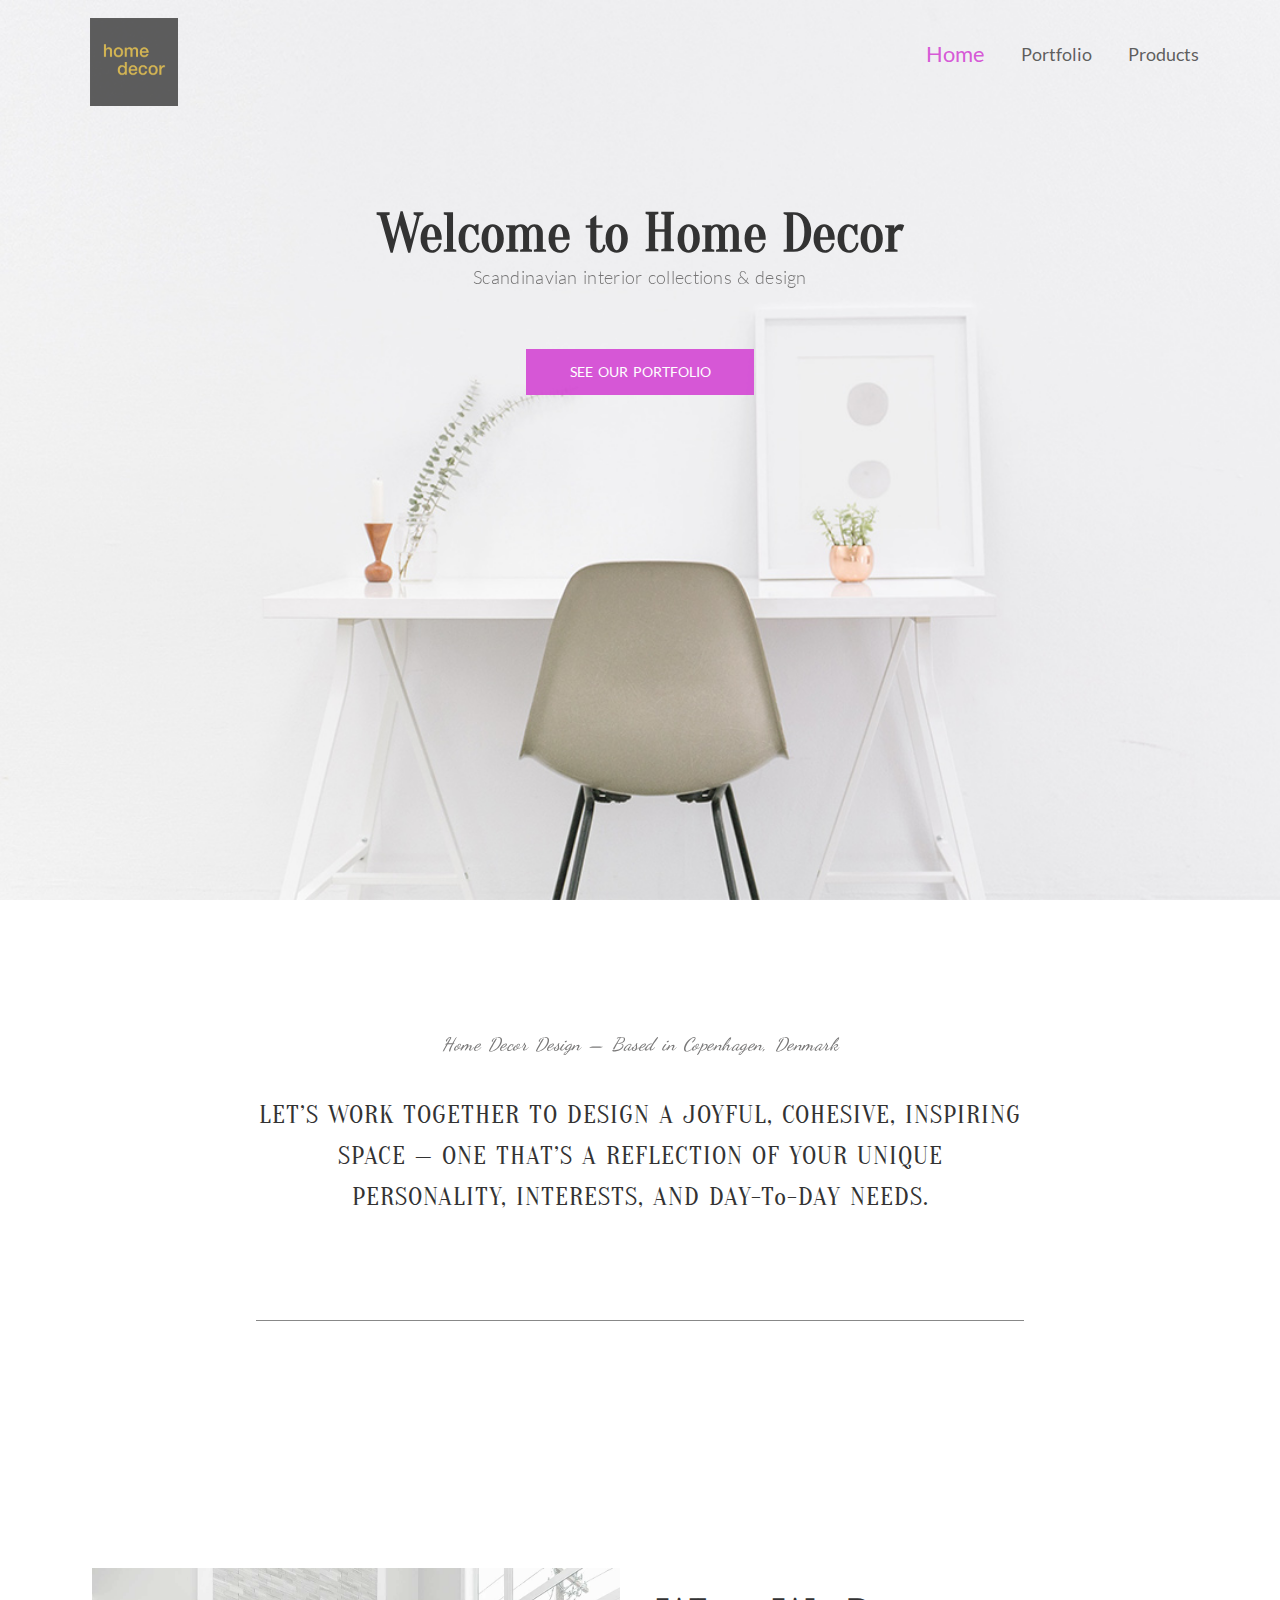
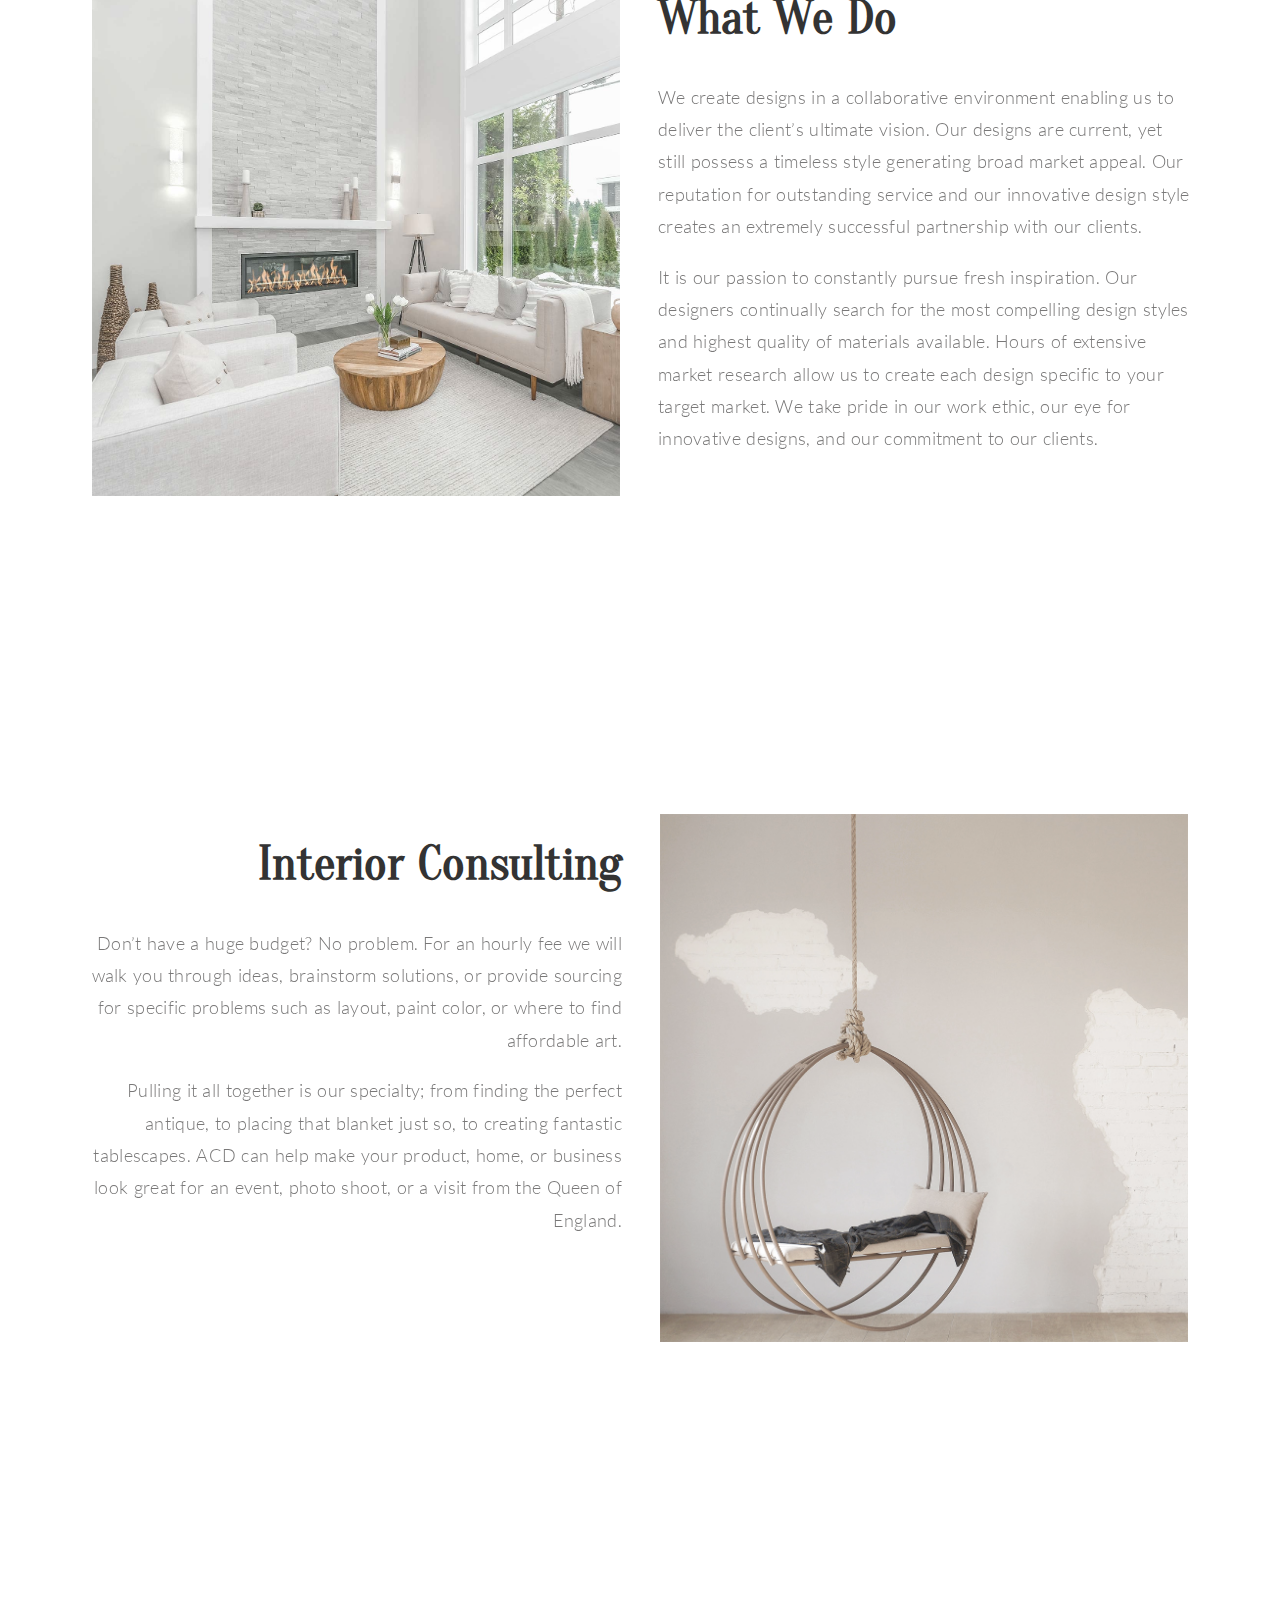
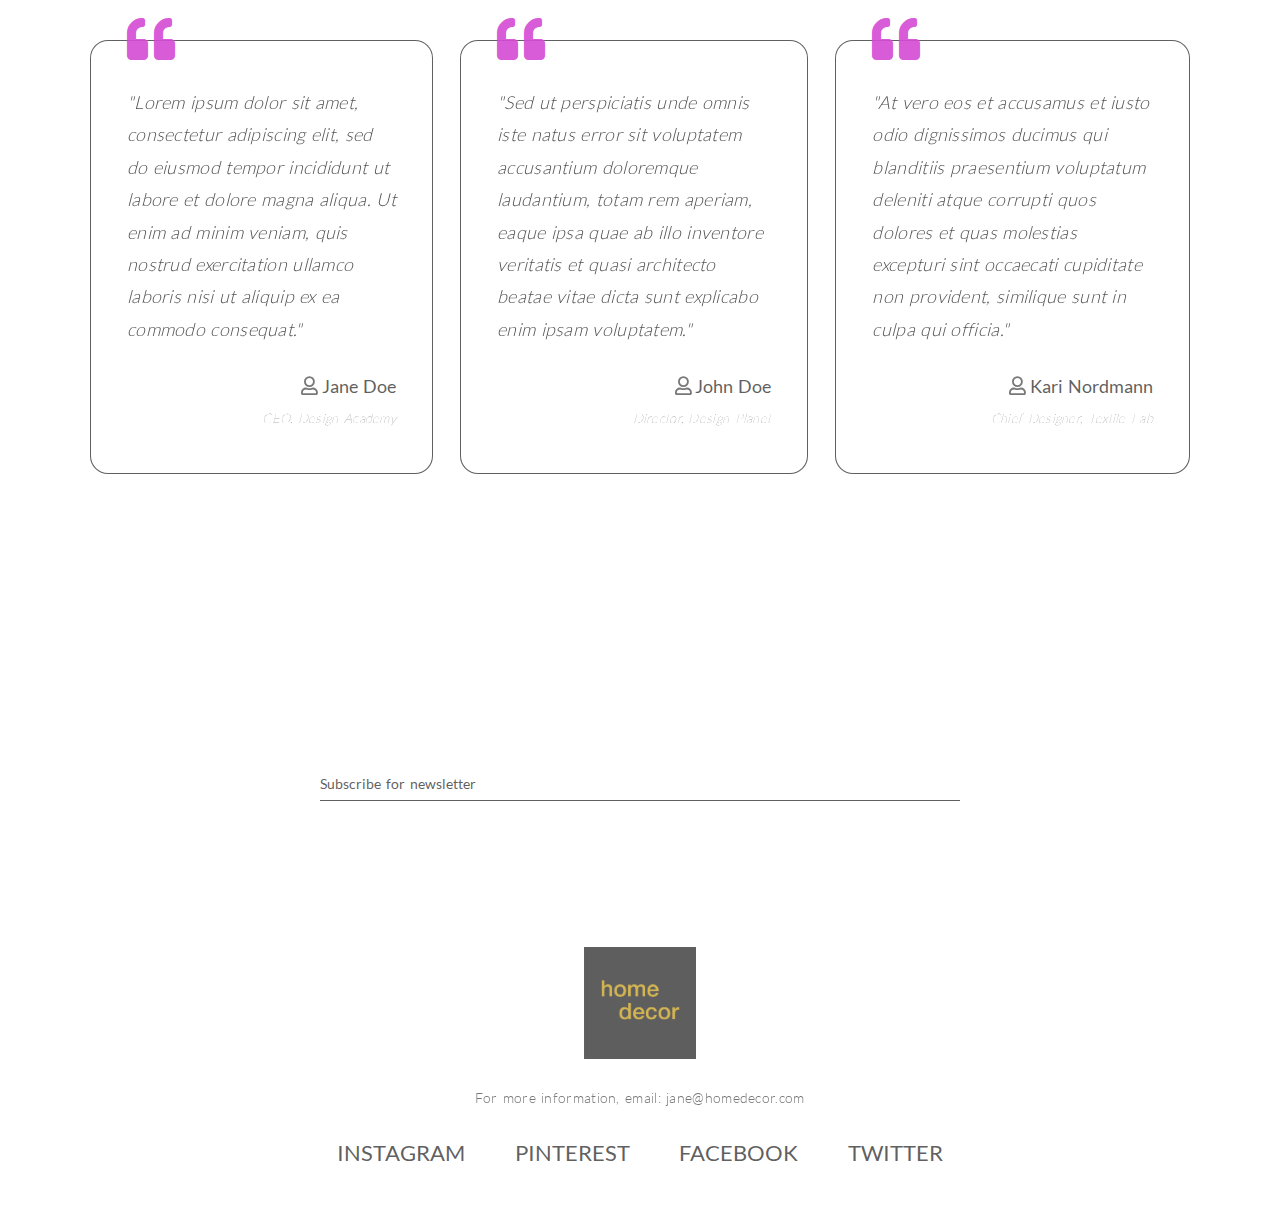
<file: index.html>
<!DOCTYPE html>
<html lang="en">
  <head>
    <meta charset="UTF-8" />
    <meta http-equiv="X-UA-Compatible" content="IE=edge" />
    <meta name="viewport" content="width=device-width, initial-scale=1.0" />
    <title>Home Decor</title>
    <link
      rel="stylesheet"
      href="https://cdnjs.cloudflare.com/ajax/libs/font-awesome/5.15.2/css/all.min.css"
      integrity="sha512-HK5fgLBL+xu6dm/Ii3z4xhlSUyZgTT9tuc/hSrtw6uzJOvgRr2a9jyxxT1ely+B+xFAmJKVSTbpM/CuL7qxO8w=="
      crossorigin="anonymous"
    />
    <link rel="stylesheet" href="./src/styles/css/main.css" />
    <meta name="author" content="Suphachai Hestmark" />
  </head>
  <body>
    <div class="logo-container center">
      <img src="./assets/logo.png" alt="logo" />
    </div>
    <main class="home">
      <section class="home__hero hero">
        <nav class="nav"></nav>
        <header>
          <h1>Welcome to Home Decor</h1>
          <p>Scandinavian interior collections & design</p>
          <div class="button-action">
            <a href="./portfolio.html">See our portfolio</a>
          </div>
        </header>
      </section>
      <section class="home__fore-text">
        <p class="font-italic">
          Home Decor Design — Based in Copenhagen, Denmark
        </p>
        <h4>
          LET’S WORK TOGETHER TO DESIGN A JOYFUL, COHESIVE, INSPIRING SPACE —
          ONE THAT’S A REFLECTION OF YOUR UNIQUE PERSONALITY, INTERESTS, AND
          DAY-To-DAY NEEDS.
        </h4>
        <div class="border-line"></div>
      </section>
      <section class="home__lowerSection">
        <div class="imageContainer">
          <img src="./assets/home/section-1.jpg" alt="Livingroom" />
        </div>
        <div class="text-box">
          <h2>What We Do</h2>
          <p>
            We create designs in a collaborative environment enabling us to
            deliver the client’s ultimate vision. Our designs are current, yet
            still possess a timeless style generating broad market appeal. Our
            reputation for outstanding service and our innovative design style
            creates an extremely successful partnership with our clients.
          </p>
          <p>
            It is our passion to constantly pursue fresh inspiration. Our
            designers continually search for the most compelling design styles
            and highest quality of materials available. Hours of extensive
            market research allow us to create each design specific to your
            target market. We take pride in our work ethic, our eye for
            innovative designs, and our commitment to our clients.
          </p>
        </div>
      </section>
      <section class="home__lowerSection even">
        <div class="imageContainer">
          <img src="./assets/home/section-2.jpg" alt="Chill chair" />
        </div>
        <div class="text-box">
          <h2>Interior Consulting</h2>
          <p>
            Don’t have a huge budget? No problem. For an hourly fee we will walk
            you through ideas, brainstorm solutions, or provide sourcing for
            specific problems such as layout, paint color, or where to find
            affordable art.
          </p>
          <p>
            Pulling it all together is our specialty; from finding the perfect
            antique, to placing that blanket just so, to creating fantastic
            tablescapes. ACD can help make your product, home, or business look
            great for an event, photo shoot, or a visit from the Queen of
            England.
          </p>
        </div>
      </section>
      <section class="testimonials">
        <div class="testimonials__card">
          <i class="icon fas fa-quote-left"></i>
          <p>
            "Lorem ipsum dolor sit amet, consectetur adipiscing elit, sed do
            eiusmod tempor incididunt ut labore et dolore magna aliqua. Ut enim
            ad minim veniam, quis nostrud exercitation ullamco laboris nisi ut
            aliquip ex ea commodo consequat."
          </p>
          <div class="testimonials__user-container">
            <span>
              <i class="far fa-user icon-user"></i>
            </span>
            <span> Jane Doe </span>
          </div>
          <p class="user-title">CEO, Design Academy</p>
        </div>
        <div class="testimonials__card">
          <i class="icon fas fa-quote-left"></i>
          <p>
            "Sed ut perspiciatis unde omnis iste natus error sit voluptatem
            accusantium doloremque laudantium, totam rem aperiam, eaque ipsa
            quae ab illo inventore veritatis et quasi architecto beatae vitae
            dicta sunt explicabo enim ipsam voluptatem."
          </p>
          <div class="testimonials__user-container">
            <span>
              <i class="far fa-user icon-user"></i>
            </span>
            <span> John Doe </span>
          </div>
          <p class="user-title">Director, Design Planet</p>
        </div>
        <div class="testimonials__card">
          <i class="icon fas fa-quote-left"></i>
          <p>
            "At vero eos et accusamus et iusto odio dignissimos ducimus qui
            blanditiis praesentium voluptatum deleniti atque corrupti quos
            dolores et quas molestias excepturi sint occaecati cupiditate non
            provident, similique sunt in culpa qui officia."
          </p>
          <div class="testimonials__user-container">
            <span>
              <i class="far fa-user icon-user"></i>
            </span>
            <span> Kari Nordmann </span>
          </div>
          <p class="user-title">Chief Designer, Textile Fab</p>
        </div>
      </section>
      <section class="subscribe">
        <form class="subscribe__form">
          <input type="email" name="email" required />
          <label class="email-label" for="email">
            <span class="content-email">Subscribe for newsletter</span>
          </label>
        </form>
      </section>
      <button class="scrollToTopButton" title="Scroll to top">↑</button>
      <footer class="footer"></footer>
    </main>

    <script src="./src/main.js" type="module"></script>
  </body>
  <!-- Background Photo by Bench Accounting on Unsplash - URL: https://unsplash.com/photos/nvzvOPQW0gc
  Stock photo 1 by Zac Gudakov on Unsplash - URL: https://unsplash.com/photos/95UK5aVgx54
  Stock photo 2 by Daniil Silantev on Unsplash - URL: https://unsplash.com/photos/UIcBEy5TDTA -->
</html>
</file>
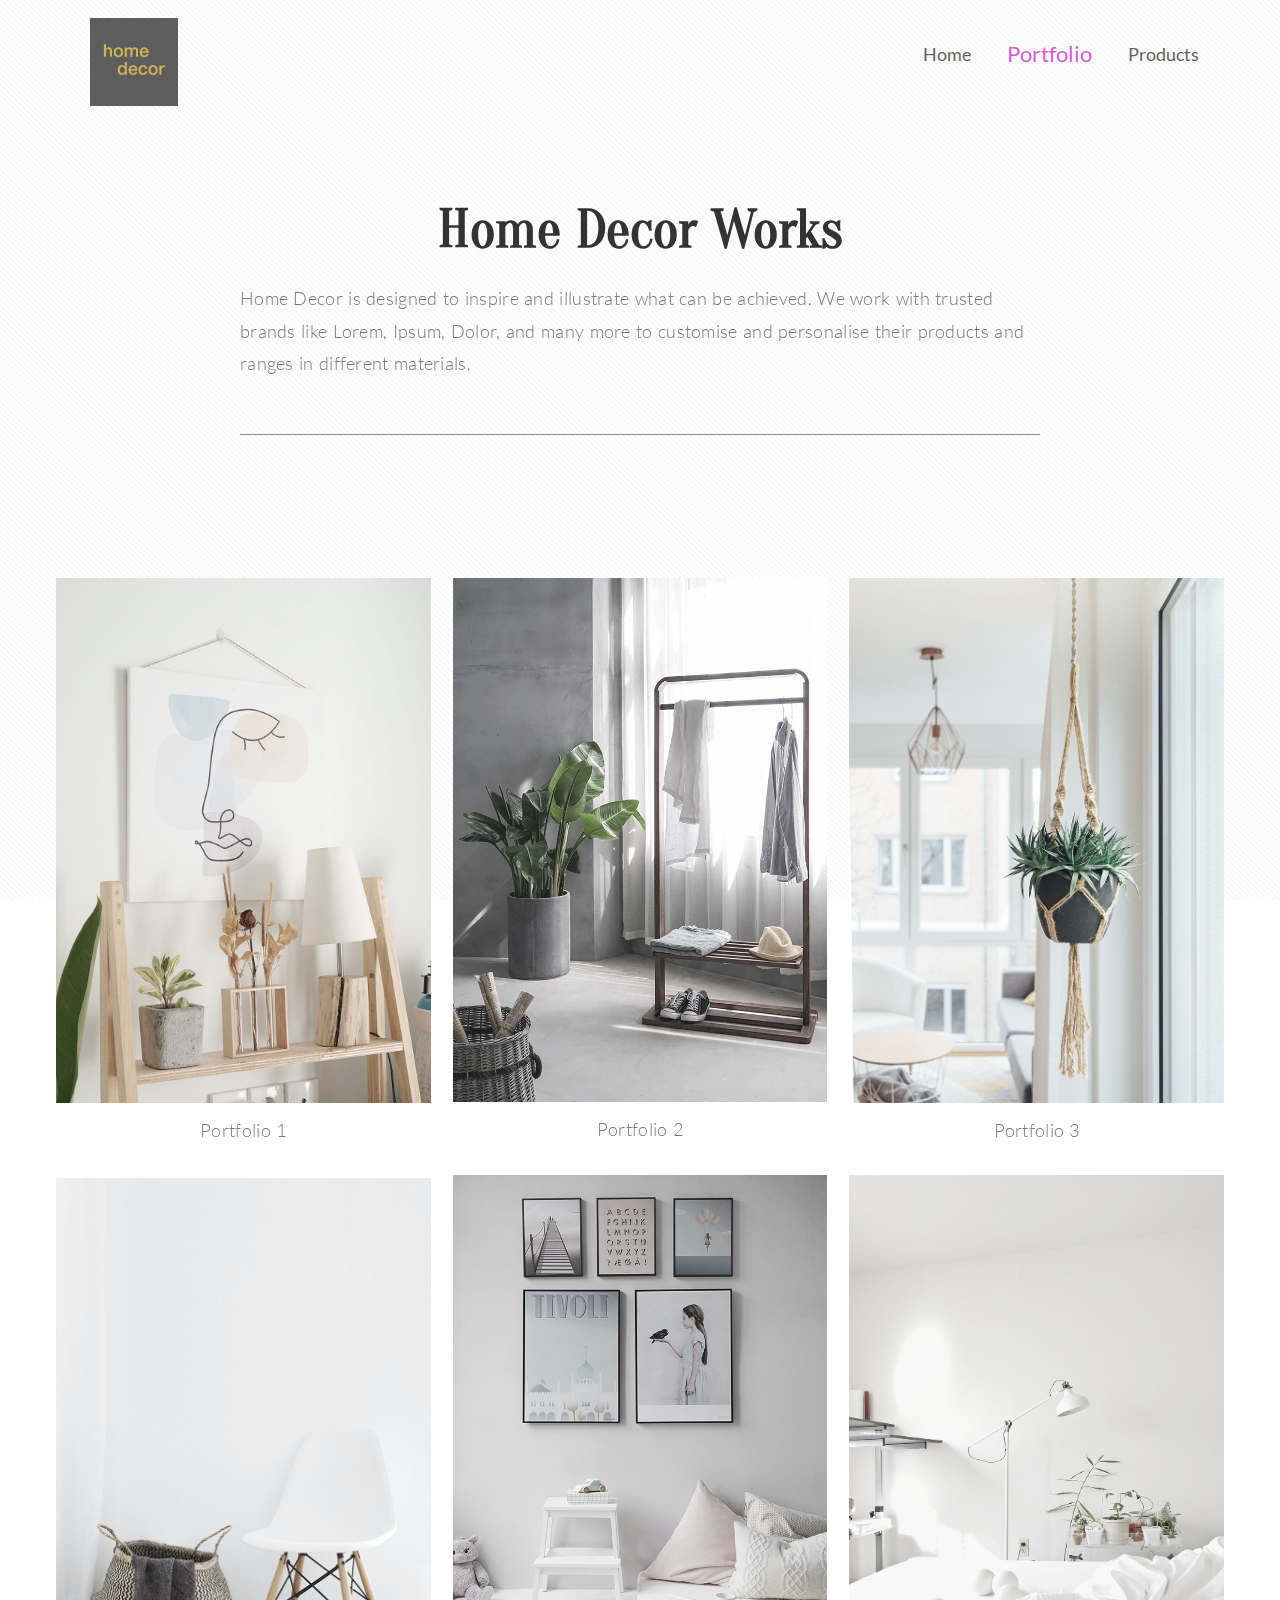
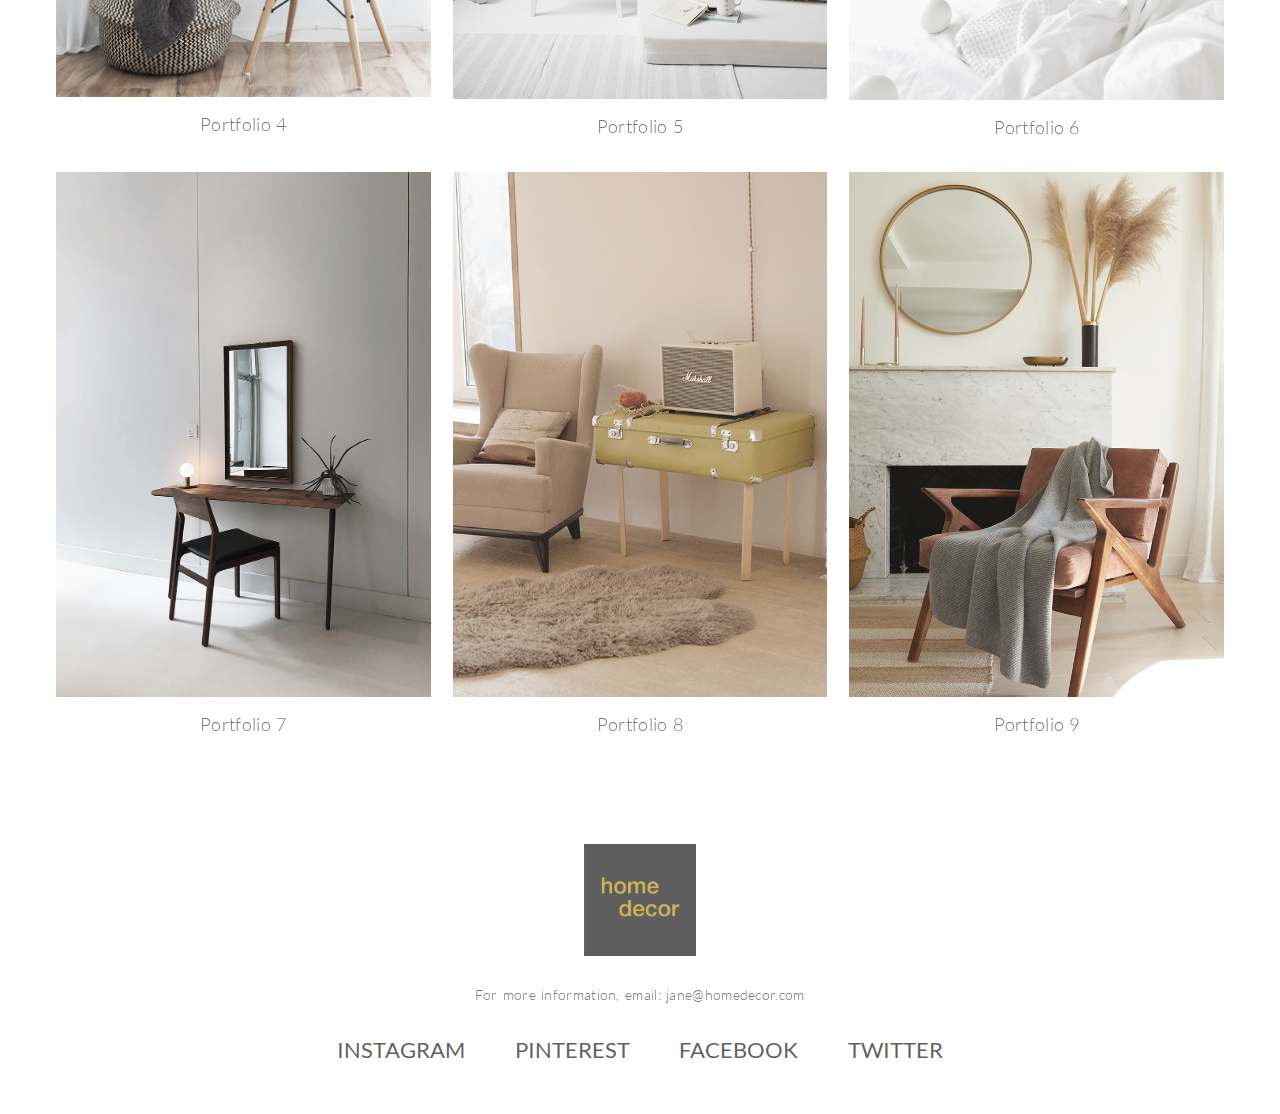
<file: portfolio.html>
<!DOCTYPE html>
<html lang="en">
  <head>
    <meta charset="UTF-8" />
    <meta http-equiv="X-UA-Compatible" content="IE=edge" />
    <meta name="viewport" content="width=device-width, initial-scale=1.0" />
    <title>Home Decor | Portfolio</title>
    <link rel="stylesheet" href="./src/styles/css/main.css" />
    <meta name="author" content="Suphachai Hestmark" />
  </head>
  <body>
    <div class="logo-container center">
      <img src="./assets/logo.png" alt="logo" />
    </div>
    <main class="portfolio">
      <nav class="nav"></nav>
      <header>
        <h1>Home Decor Works</h1>
        <p>
          Home Decor is designed to inspire and illustrate what can be achieved.
          We work with trusted brands like Lorem, Ipsum, Dolor, and many more to
          customise and personalise their products and ranges in different
          materials.
          <div class="border-line"></div>
        </p>
      </header>

      <section class="portfolio__gallery">
        <div class="gallery-img-wrapper">
          <img src="./assets/portfolio/portfolio-1.jpg" alt="Portfolio 1">
          <p>Portfolio 1</p>
        </div>
        <div class="gallery-img-wrapper">
          <img src="./assets/portfolio/portfolio-2.jpg" alt="Portfolio 2">
          <p>Portfolio 2</p>
        </div>
        <div class="gallery-img-wrapper">
          <img src="./assets/portfolio/portfolio-3.jpg" alt="Portfolio 3">
          <p>Portfolio 3</p>
        </div>
        <div class="gallery-img-wrapper">
          <img src="./assets/portfolio/portfolio-4.jpg" alt="Portfolio 4">
          <p>Portfolio 4</p>
        </div>
        <div class="gallery-img-wrapper">
          <img src="./assets/portfolio/portfolio-5.jpg" alt="Portfolio 5">
          <p>Portfolio 5</p>
        </div>
        <div class="gallery-img-wrapper">
          <img src="./assets/portfolio/portfolio-6.jpg" alt="Portfolio 6">
          <p>Portfolio 6</p>
        </div>
        <div class="gallery-img-wrapper">
          <img src="./assets/portfolio/portfolio-7.jpg" alt="Portfolio 7">
          <p>Portfolio 7</p>
        </div>
        <div class="gallery-img-wrapper">
          <img src="./assets/portfolio/portfolio-8.jpg" alt="Portfolio 8">
          <p>Portfolio 8</p>
        </div>
        <div class="gallery-img-wrapper">
          <img src="./assets/portfolio/portfolio-9.jpg" alt="Portfolio 9">
          <p>Portfolio 9</p>
        </div>
      </section>

      <button class="scrollToTopButton" title="Scroll to top">↑</button>
      <footer class="footer"></footer>
    </main>
    <script src="./src/main.js" type="module"></script>
  </body>
</html>
</file>
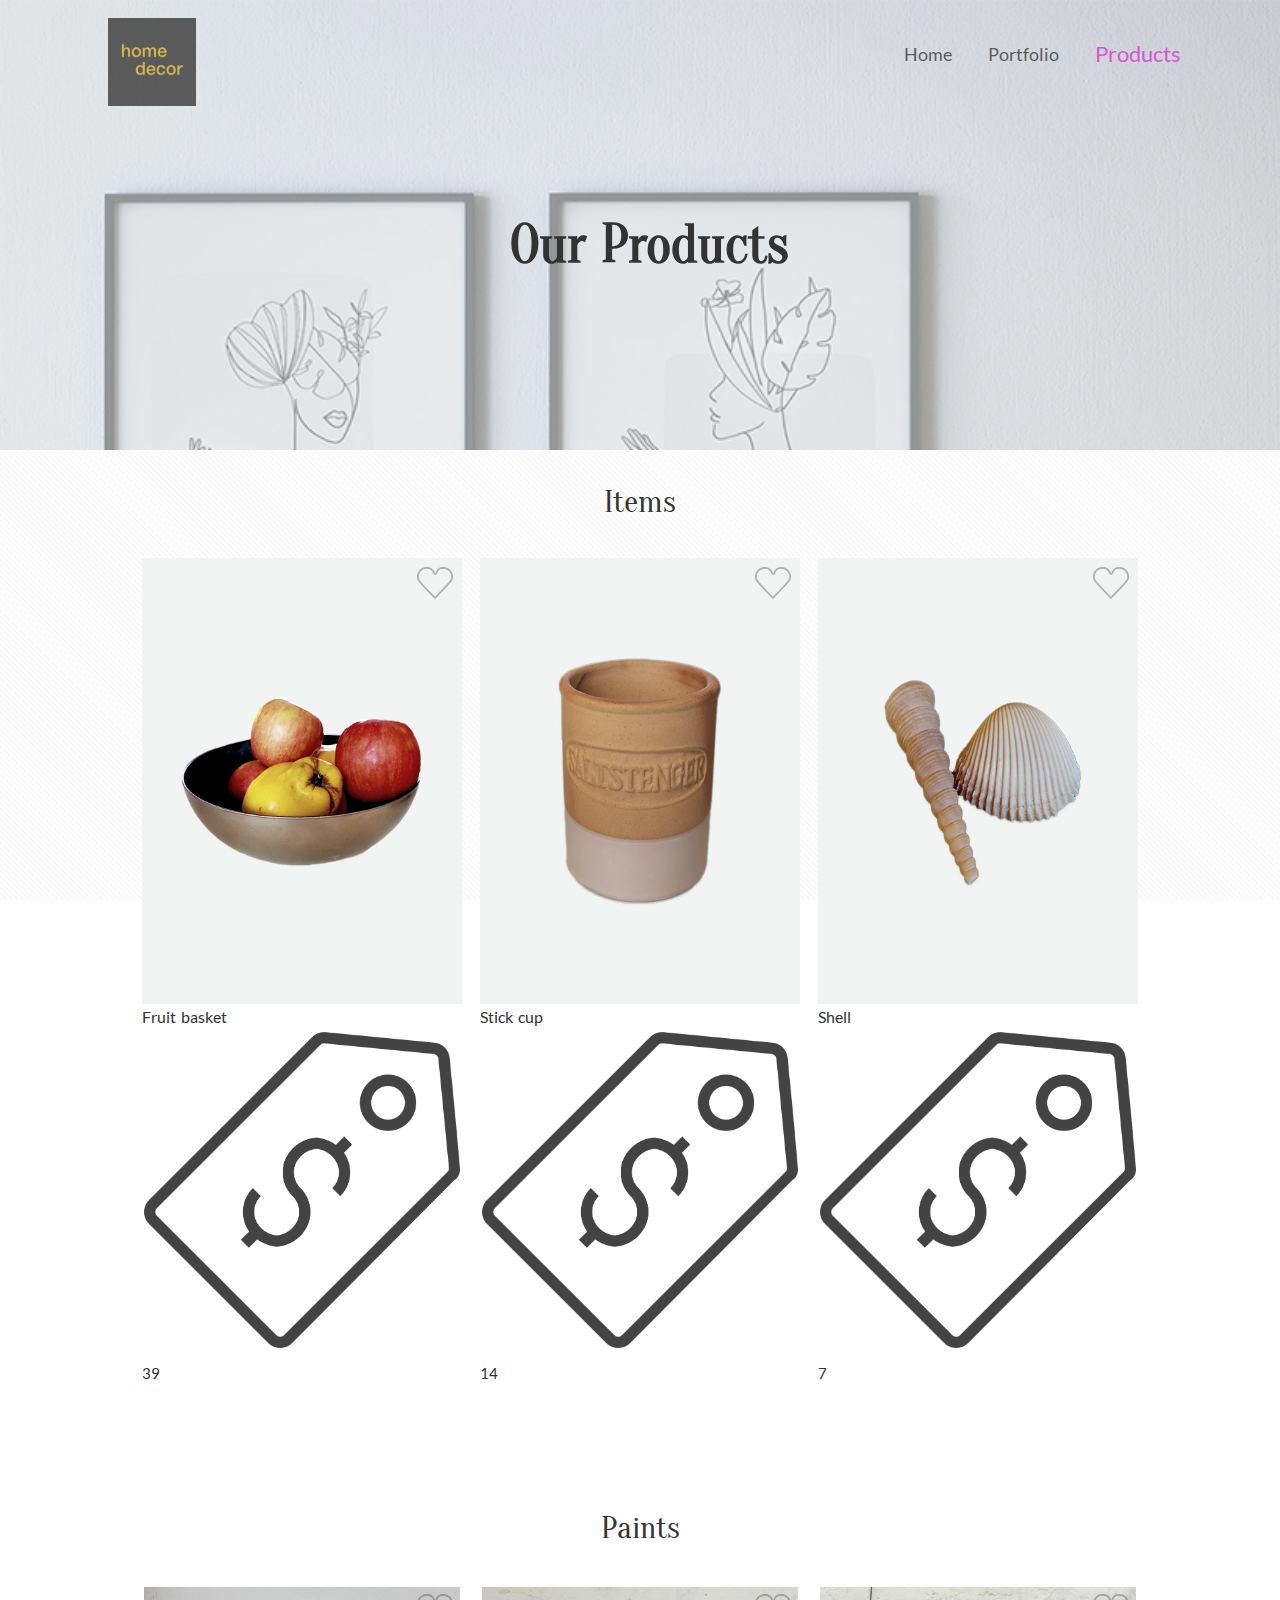
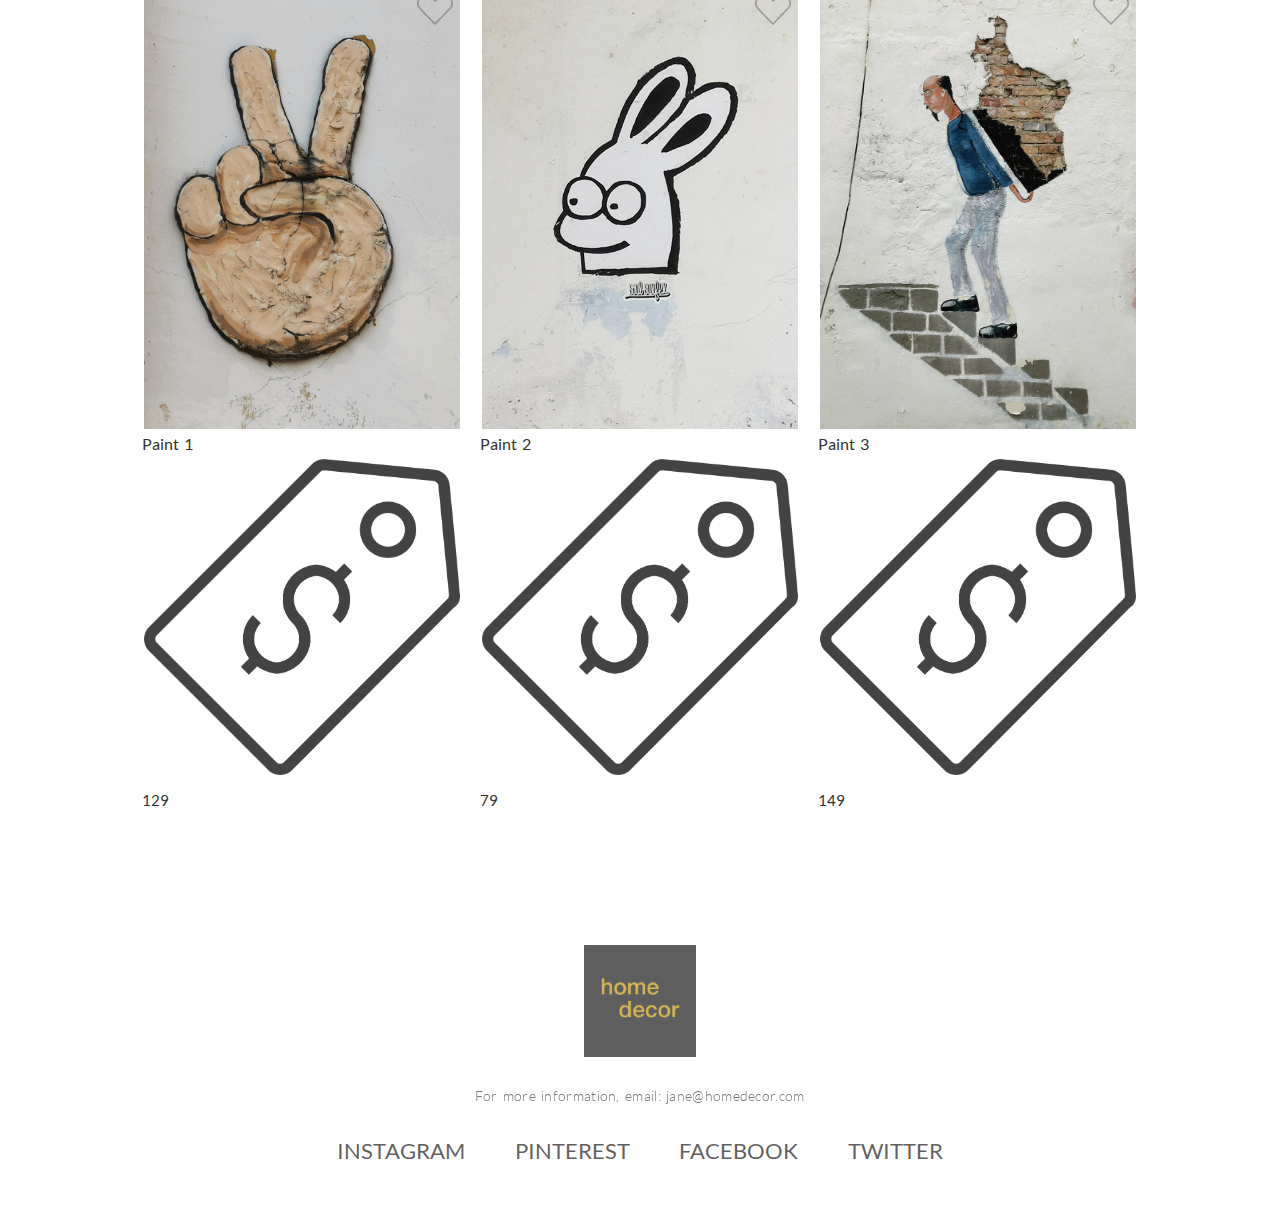
<file: products.html>
<!DOCTYPE html>
<html lang="en">
  <head>
    <meta charset="UTF-8" />
    <meta http-equiv="X-UA-Compatible" content="IE=edge" />
    <meta name="viewport" content="width=device-width, initial-scale=1.0" />
    <title>Products | Home Decor</title>
    <link rel="stylesheet" href="./src/styles/css/main.css" />
  </head>
  <body>
    <div class="logo-container center">
      <img src="./assets/logo.png" alt="logo" />
    </div>
    <main class="products">
      <header class="products__header">
        <nav class="nav"></nav>
        <div class="products__header__text-box">
          <h1>Our Products</h1>
          <p style="display: none">A small collections of Home Decor</p>
        </div>
      </header>

      <h2>Items</h2>
      <section class="products__container"></section>

      <h2>Paints</h2>
      <section class="products__container paint"></section>

      <button class="scrollToTopButton" title="Scroll to top">↑</button>

      <footer class="footer"></footer>
    </main>
    <script src="./src/main.js" type="module"></script>
    <script src="./src/products.js" type="module"></script>
  </body>

  <!-- Background Photo by Kam Idris on Unsplash - URL: https://unsplash.com/photos/kyt0PkBSCNQ -->
</html>
</file>
<file: src/styles/css/main.css>
@import url("https://cdnjs.cloudflare.com/ajax/libs/font-awesome/5.15.3/css/all.min.css");
:root {
  --clr-primary: rgb(231, 196, 81);
  --clr-secondary: rgba(212, 75, 212, 0.931);
  --clr-dark: #333;
  --clr-dark-700: rgba(68, 67, 67, 0.849);
  --clr-light: #fff;
  --clr-light-400: rgba(240, 241, 241, 0.876);
}

@font-face {
  font-family: primary;
  src: url("../../../../assets/fonts/Lato/Lato-Regular.ttf");
}
@font-face {
  font-family: primary-light;
  src: url("../../../../assets/fonts/Lato/Lato-Light.ttf");
}
@font-face {
  font-family: primary-thin;
  src: url("../../../../assets/fonts/Lato/Lato-Thin.ttf");
}
@font-face {
  font-family: secondary;
  src: url("../../../../assets/fonts/Oranienbaum/Oranienbaum-Regular.ttf");
}
@font-face {
  font-family: tertiary;
  src: url("../../../../assets/fonts/Dancing_Script/DancingScript-VariableFont_wght.ttf");
  font-weight: 500;
}
body {
  font-family: primary, sans-serif;
  font-size: 1.125rem;
  word-spacing: 0.125rem;
  line-height: 1.6;
  color: var(--clr-dark);
}

:is(h1, h2) {
  font-family: secondary;
}

h1 {
  font-size: 3.4rem;
  font-weight: 1000;
}

h2 {
  font-size: 3rem;
  padding: 0.3em 0;
}

header {
  text-align: center;
  padding: 0 1em;
}

h4 {
  font-size: 1.6rem;
  font-weight: 400;
  padding: 1em 0;
}

.font-italic {
  font-style: italic;
  font-weight: 300;
}

p {
  font-family: primary-light;
  letter-spacing: 0.3px;
  padding: 0.5em 0;
  line-height: 1.8;
  font-weight: 100;
  color: var(--clr-dark-700);
  opacity: 0.85;
}

label {
  font-size: 0.9rem;
  color: var(--clr-dark-700);
}

input {
  font-size: 1.4rem;
  font-weight: 300;
  color: var(--clr-dark-700);
}

a {
  text-decoration: none;
  color: var(--clr-dark);
}

.nav {
  position: absolute;
  right: 0;
  box-shadow: 0 0 3em rgba(0, 0, 0, 0.15);
  transform: translateX(100%);
  transition: transform 300ms cubic-bezier(0.5, 0, 0.5, 1) 100ms;
  background: var(--clr-light);
  z-index: 9;
  text-align: center;
}
.nav__list {
  list-style: none;
  margin: 0;
  padding: 0;
  display: flex;
  flex-direction: column;
  height: 100vh;
  padding: 3em 4.5em;
}
.nav__item {
  margin-bottom: 3em;
}
.nav__item.active a {
  color: var(--clr-secondary);
  font-size: 1.4rem;
}
.nav__link {
  text-decoration: none;
  color: var(--clr-dark-700);
}
.nav__link:hover {
  color: var(--clr-primary);
}
.nav__link:is(:active, :focus) {
  color: var(--clr-secondary);
}
.nav__toggle {
  position: absolute;
  top: 2em;
  left: 0;
  transform: translateX(-100%);
  background: var(--clr-light);
  padding: 1em 0.5em;
  border: 0;
  border-radius: 0.25em 0 0 0.25em;
  cursor: pointer;
}
@media screen and (min-width: 768px) {
  .nav {
    position: relative;
    width: 100%;
    background: transparent;
    box-shadow: none;
    transform: none;
  }
  .nav__list {
    flex-direction: row;
    align-items: center;
    justify-content: flex-end;
    height: 8vh;
    padding: 3em 4.5em;
  }
  .nav__item {
    margin: 0.7em 0 0.7em 2em;
  }
}

.hamburger,
.hamburger::before,
.hamburger::after {
  width: 2em;
  height: 2px;
  background: var(--clr-dark-700);
  transition: transform 350ms ease-in-out, opacity 200ms linear;
}

.hamburger::before,
.hamburger::after {
  content: "";
  position: absolute;
  left: 0;
}

.hamburger::before {
  bottom: 0px;
}

.hamburger::after {
  top: 0px;
}

.nav--open .nav {
  transform: translateX(0);
}

.nav__toggle {
  height: 64px;
  padding: 12px;
}
@media screen and (min-width: 768px) {
  .nav__toggle {
    display: none;
  }
}

.hamburger {
  all: unset;
  box-sizing: border-box;
  display: block;
  background: var(--clr-dark);
  border: 0px solid var(--clr-dark);
  height: 2px;
  margin: 0;
  position: relative;
  transform: rotate(0);
  transition: height 300ms ease, background 300ms ease, border 300ms ease;
  width: 40px;
}
.hamburger::before, .hamburger::after {
  all: unset;
  box-sizing: border-box;
  background: var(--clr-dark);
  content: "";
  height: 2px;
  left: 0;
  position: absolute;
  transform: rotate(0);
  transform-origin: center;
  transition: background 300ms ease;
  width: 100%;
}
.hamburger::before {
  top: -9px;
  transition: top 300ms ease 300ms, transform 300ms ease;
}
.hamburger::after {
  bottom: -9px;
  transition: bottom 300ms ease 300ms, transform 300ms ease;
}

.nav--open .hamburger {
  background: transparent;
  border: 2px solid var(--clr-primary);
  height: 40px;
  transition: background 300ms ease, height 300ms ease 300ms, margin 300ms ease, transform 500ms ease 300ms;
  width: 40px;
}
.nav--open .hamburger::before, .nav--open .hamburger::after {
  background: var(--clr-primary);
}
.nav--open .hamburger::before {
  top: 50%;
  transform: translateY(-50%) rotate(45deg);
  transition: top 300ms ease, transform 300ms ease 300ms;
}
.nav--open .hamburger::after {
  bottom: 50%;
  transform: translateY(50%) rotate(-45deg);
  transition: bottom 300ms ease, transform 300ms ease 300ms;
}

.body--preventScrolling {
  height: 100%;
  overflow: hidden;
}
.body--preventScrolling:before {
  content: "";
  position: absolute;
  top: 0;
  left: 0;
  right: 0;
  bottom: 0;
  background: linear-gradient(180deg, rgba(0, 0, 0, 0.2) 0%, rgba(0, 0, 0, 0.6) 100%), linear-gradient(180deg, rgba(0, 0, 0, 0.2) 0%, transparent 100%);
  z-index: 2;
}

.logo-container {
  position: absolute;
  margin: 1em 5em;
  z-index: 3;
}
.logo-container img {
  width: 5.5rem;
}
@media screen and (min-width: 768px) {
  .logo-container.center {
    display: none;
  }
}
@media screen and (max-width: 768px) {
  .logo-container img {
    width: 4rem;
  }
  .logo-container.navbar {
    display: none;
  }
}

section.hero,
.products__header {
  background-repeat: no-repeat;
  background-size: cover;
  background-attachment: fixed;
}

.home__hero {
  min-height: 100vh;
  background-image: url("../../../../assets/background/home-hero.jpg");
  background-position: center bottom;
}

.products__header {
  background-image: url("../../../../assets/background/products.jpg");
  min-height: 50vh;
  background-position: center left;
}
.products__header::before {
  content: "";
  background-color: rgba(236, 239, 241, 0.582);
  position: absolute;
  left: 0;
  right: 0;
  top: 0;
  bottom: 0;
  z-index: 1;
  width: 100%;
  height: 50vh;
}
@media screen and (max-width: 768px) {
  .products__header {
    min-height: 70vh;
  }
  .products__header::before {
    height: 70vh;
  }
}

.footer {
  display: flex;
  flex-direction: column;
  justify-content: center;
  align-items: center;
  margin-top: auto;
  width: 100%;
  min-height: 30vh;
  padding: 2em 0.5em;
  text-align: center;
  font-size: 0.85rem;
}
.footer__logo-container {
  margin: 1em 0;
}
.footer__logo-container img {
  width: 7rem;
}
.footer a[type=email]:is(:hover, :focus) {
  color: var(--clr-secondary);
  text-decoration: underline;
}
.footer__link-container {
  margin: 1em 0;
}
.footer__link-container a {
  font-size: 1.4rem;
  margin: 1em;
  line-height: 2;
  color: var(--clr-dark-700);
}
.footer__link-container a:hover, .footer__link-container a:focus {
  color: var(--clr-primary);
}
.footer__link-container a:active {
  color: var(--clr-secondary);
}

.subscribe {
  width: 100%;
  min-height: 30vh;
  display: flex;
  justify-content: space-around;
  align-items: center;
  flex-direction: column;
  background: transparent;
}
.subscribe__form {
  width: 50%;
  height: 60px;
  position: relative;
  overflow: hidden;
}
@media screen and (max-width: 768px) {
  .subscribe__form {
    width: 80%;
    min-width: 200px;
  }
}
.subscribe__form input {
  outline: none;
  width: 100%;
  height: 100%;
  padding-top: 20px;
  border: none;
  background: transparent;
}
.subscribe__form label {
  position: absolute;
  bottom: 0;
  left: 0%;
  width: 100%;
  height: 100%;
  pointer-events: none;
  border-bottom: 1px solid var(--clr-dark-700);
}
.subscribe__form label::after {
  content: "";
  position: absolute;
  left: 0px;
  bottom: -1px;
  height: 100%;
  width: 100%;
  border-bottom: 3px solid var(--clr-primary);
  transform: translate(-100%);
  transition: transform 0.3s ease;
}

.content-email {
  position: absolute;
  bottom: 5px;
  left: 0;
  transition: all 0.3s ease;
}

.subscribe__form input:focus + .email-label .content-email,
.subscribe__form input:valid + .email-label .content-email {
  transform: translateY(-100%);
  color: var(--clr-dark-700);
}

.subscribe__form input:focus + .email-label::after,
.subscribe__form input:valid + .email-label::after {
  transform: translateX(0%);
}

.button-action {
  margin-top: 3em;
  transition: transform, letter-spacing 400ms ease-in;
}
.button-action a {
  color: var(--clr-light);
  padding: 1em 3em;
  text-decoration: none;
  text-transform: uppercase;
  background: var(--clr-secondary);
  font-size: 0.9rem;
}
.button-action a:hover,
.button-action a:focus {
  background-color: var(--clr-dark-700);
  color: var(--clr-primary);
}
.button-action a:active {
  background-color: var(--clr-secondary);
  color: var(--clr-light);
}
@media screen and (max-width: 480px) {
  .button-action a {
    padding: 1em 2em;
  }
}

.button-action:hover {
  transform: scalex(1.01);
  letter-spacing: 1px;
}

.button-buy {
  cursor: pointer;
  align-self: center;
  border: 0;
  background-color: var(--clr-primary);
  color: var(--clr-dark-700);
  padding: 0.7em 3em;
  width: 100%;
  font-size: 1rem;
  letter-spacing: 0.8px;
  text-transform: uppercase;
}
.button-buy:hover {
  background-color: var(--clr-dark-700);
  color: var(--clr-primary);
}
.button-buy:active, .button-buy:focus {
  background-color: var(--clr-secondary);
  color: var(--clr-light);
}

.scrollToTopButton {
  display: none;
  position: fixed;
  bottom: 8vh;
  right: 3vw;
  z-index: 99;
  font-size: 30px;
  border: none;
  outline: none;
  background-color: var(--clr-light);
  color: #393e46;
  cursor: pointer;
  padding: 0.5em;
  border-radius: 5%;
  opacity: 0.7;
  transition: transform 100ms ease-in;
  -webkit-box-shadow: 0px 6px 23px 0px rgba(114, 114, 114, 0.75);
  -moz-box-shadow: 0px 6px 23px 0px rgba(114, 114, 114, 0.75);
  box-shadow: 0px 6px 23px 0px rgba(114, 114, 114, 0.75);
}
.scrollToTopButton:hover {
  background-color: var(--clr-dark-700);
  color: var(--clr-primary);
}
.scrollToTopButton:active {
  background-color: var(--clr-secondary);
  color: var(--clr-light);
  transform: scale(1.02);
}

.border-line {
  width: 100%;
  border-bottom: 1px solid var(--clr-dark-700);
  opacity: 0.75;
}

.testimonials {
  display: grid;
  grid-template-columns: repeat(3, auto);
  grid-template-rows: repeat(3, auto);
  grid-gap: 1.5em;
  padding: 5em;
}
.testimonials__card {
  border: 0.5px solid var(--clr-dark-700);
  border-radius: 1em;
  padding: 2em;
  margin: 1em 0;
  background: var(--clr-light);
  transition: 350ms ease-in;
}
.testimonials__card:hover {
  transform: scale(1.02);
  border: 2px solid var(--clr-primary);
  -webkit-box-shadow: 0px 6px 23px 0px rgba(197, 194, 194, 0.75);
  -moz-box-shadow: 0px 6px 23px 0px rgba(197, 194, 194, 0.75);
  box-shadow: 0px 6px 23px 0px rgba(197, 194, 194, 0.75);
}
.testimonials__card p {
  font-family: primary-light;
  color: var(--clr-dark);
  font-style: italic;
}
.testimonials__card .icon {
  position: absolute;
  color: var(--clr-secondary);
  margin-top: -1.3em;
  font-size: 3rem;
  z-index: 2;
}
.testimonials__user-container {
  width: 100%;
  margin-top: 1em;
  display: flex;
  justify-content: flex-end;
  align-items: flex-end;
  color: var(--clr-dark-700);
  font-weight: 300;
}
.testimonials__user-container .icon-user {
  font-size: 1.2rem;
  color: var(--clr-dark-700);
  margin-right: 0.2em;
  opacity: 0.85;
}
.testimonials .user-title {
  text-align: end;
  font-size: small;
  font-family: primary-thin;
}
@media screen and (max-width: 992px) {
  .testimonials {
    padding: 3em;
    grid-template-columns: repeat(2, auto);
    grid-template-rows: repeat(2, auto);
  }
}
@media screen and (max-width: 768px) {
  .testimonials {
    padding: 1em;
    grid-template-columns: repeat(1, auto);
    grid-template-rows: repeat(1, auto);
  }
}

*,
*::before,
*::after {
  margin: 0;
  box-sizing: border-box;
}

body {
  width: 100%;
  min-height: 100vh;
  display: flex;
  justify-content: center;
  align-items: flex-start;
  background: var(--clr-light);
  overflow-x: hidden;
  background-image: repeating-linear-gradient(45deg, rgba(194, 194, 194, 0.1) 0px, rgba(194, 194, 194, 0.1) 2px, transparent 2px, transparent 4px), linear-gradient(90deg, white, white, white);
  background-attachment: fixed;
}

main {
  width: 100%;
  max-width: 1920px;
  min-height: 100vh;
  display: flex;
  flex-direction: column;
}

section {
  width: 100%;
}

.home__hero header {
  display: flex;
  flex-direction: column;
  justify-content: center;
  align-items: center;
  min-height: 40vh;
}
.home__hero header p {
  font-family: primary-light;
  margin-top: -1.4em;
}
@media screen and (max-width: 768px) {
  .home__hero header {
    min-height: 70vh;
  }
}

.home__fore-text {
  display: flex;
  flex-direction: column;
  justify-content: center;
  align-items: center;
  min-height: 60vh;
  text-align: center;
  padding: 2em 20vw;
}
.home__fore-text .font-italic {
  font-family: tertiary;
  letter-spacing: 0.5px;
}
.home__fore-text h4 {
  font-family: secondary;
  letter-spacing: 1px;
  margin-bottom: 3em;
}
@media screen and (max-width: 768px) {
  .home__fore-text {
    padding: 2em 5vw;
  }
}

.home__lowerSection {
  display: flex;
  min-height: 70vh;
  margin: 6em 0;
  padding: 0 4em;
}
.home__lowerSection img {
  width: 100%;
  height: auto;
}
.home__lowerSection img {
  -webkit-filter: grayscale(30%) blur(0.4px);
  filter: grayscale(30%) blur(0.4px);
  transition: 350ms ease-in;
  border: 2px solid transparent;
}
.home__lowerSection img:hover {
  transform: scale(1.02);
  border: 2px solid var(--clr-primary);
  -webkit-box-shadow: 0px 6px 23px 0px rgba(197, 194, 194, 0.75);
  -moz-box-shadow: 0px 6px 23px 0px rgba(197, 194, 194, 0.75);
  box-shadow: 0px 6px 23px 0px rgba(197, 194, 194, 0.75);
  filter: none;
}
.home__lowerSection .imageContainer,
.home__lowerSection .text-box {
  flex: 0.5;
  padding: 1em;
}
.home__lowerSection.even {
  flex-direction: row-reverse;
  text-align: end;
}
@media screen and (max-width: 992px) {
  .home__lowerSection {
    flex-direction: column;
    padding: 0 2em;
  }
  .home__lowerSection.even {
    flex-direction: column;
    text-align: start;
  }
}
@media screen and (max-width: 480px) {
  .home__lowerSection {
    padding: 0;
  }
}

.portfolio header {
  display: flex;
  flex-direction: column;
  justify-content: center;
  align-items: center;
  min-height: 40vh;
  margin-top: 3em;
  padding: 0 1em;
}
.portfolio header p,
.portfolio header .border-line {
  max-width: 800px;
  text-align: start;
}
.portfolio header p {
  padding-bottom: 3em;
  font-family: primary-light;
}
@media screen and (max-width: 768px) {
  .portfolio header {
    margin-top: 7em;
  }
}
.portfolio__gallery {
  width: 100%;
  display: grid;
  grid-template-columns: repeat(3, auto);
  grid-template-rows: repeat(3, auto);
  grid-gap: 1em;
  padding: 3em;
}
@media screen and (max-width: 768px) {
  .portfolio__gallery {
    padding: 1em;
    grid-template-columns: repeat(2, auto);
    grid-template-rows: repeat(2, auto);
  }
  .portfolio__gallery p {
    font-size: 0.8rem;
  }
}
.portfolio__gallery .gallery-img-wrapper {
  display: flex;
  flex-direction: column;
  justify-content: center;
  align-items: center;
}
.portfolio__gallery .gallery-img-wrapper img {
  width: 100%;
  height: auto;
}
.portfolio__gallery .gallery-img-wrapper img {
  -webkit-filter: grayscale(30%) blur(0.4px);
  filter: grayscale(30%) blur(0.4px);
  transition: 350ms ease-in;
  border: 2px solid transparent;
}
.portfolio__gallery .gallery-img-wrapper img:hover {
  transform: scale(1.02);
  border: 2px solid var(--clr-primary);
  -webkit-box-shadow: 0px 6px 23px 0px rgba(197, 194, 194, 0.75);
  -moz-box-shadow: 0px 6px 23px 0px rgba(197, 194, 194, 0.75);
  box-shadow: 0px 6px 23px 0px rgba(197, 194, 194, 0.75);
  filter: none;
}

.products__header__text-box {
  display: flex;
  flex-direction: column;
  justify-content: center;
  align-items: center;
  position: absolute;
  width: 100%;
  top: 30%;
  left: 50%;
  transform: translate(-50%, -90%);
  z-index: 2;
  margin: 0.5em;
}
.products__header__text-box h1,
.products__header__text-box p {
  z-index: 2;
  position: relative;
}

.products h2 {
  text-align: center;
  margin: 0.5em 0 -1em 0em;
  font-size: 2rem;
  font-weight: 500;
}
@media screen and (max-width: 768px) {
  .products h2 {
    margin-left: 0.6em;
    margin-bottom: -0.5em;
  }
}

.products__container {
  width: 100%;
  display: grid;
  grid-template-columns: repeat(3, auto);
  grid-template-rows: repeat(3, auto);
  grid-gap: 1em;
  padding: 3em;
  justify-content: center;
}
@media screen and (max-width: 768px) {
  .products__container {
    padding: 1em;
    grid-template-columns: repeat(2, auto);
    grid-template-rows: repeat(2, auto);
  }
  .products__container p {
    font-size: 0.8rem;
  }
}
.products__container__image-wrapper .items {
  background-color: var(--clr-light-400);
}
.products__container__image-wrapper {
  width: 25vw;
  display: flex;
  flex-direction: column;
}
.products__container__image-wrapper img {
  width: 100%;
  height: auto;
}
.products__container__image-wrapper img {
  -webkit-filter: grayscale(30%) blur(0.4px);
  filter: grayscale(30%) blur(0.4px);
  transition: 350ms ease-in;
  border: 2px solid transparent;
}
.products__container__image-wrapper img:hover {
  transform: scale(1.02);
  border: 2px solid var(--clr-primary);
  -webkit-box-shadow: 0px 6px 23px 0px rgba(197, 194, 194, 0.75);
  -moz-box-shadow: 0px 6px 23px 0px rgba(197, 194, 194, 0.75);
  box-shadow: 0px 6px 23px 0px rgba(197, 194, 194, 0.75);
  filter: none;
}
.products__container__image-wrapper h4 {
  font-size: 1rem;
  padding: 0;
}
@media screen and (max-width: 768px) {
  .products__container__image-wrapper {
    width: 45vw;
  }
  .products__container__image-wrapper h4 {
    font-size: 1.2rem;
  }
}

.tag {
  width: 100%;
  margin: 1em 0 0 0;
  display: flex;
  justify-content: space-between;
  color: var(--clr-dark-700);
}
.tag img {
  margin-right: 0.2em;
  margin-bottom: -0.07em;
  width: 0.4em;
  height: auto;
  transition: none;
  border: 0;
  filter: none;
}
.tag img:hover {
  transform: scale(1);
  box-shadow: none;
  border: 0;
}
.tag small {
  font-size: 1rem;
  font-weight: 300;
}
@media screen and (min-width: 1400px) {
  .tag img {
    width: 0.5em;
  }
  .tag small {
    font-size: 1.4rem;
  }
}

.products__container__image-wrapper .favourite {
  position: absolute;
  width: 2em;
  align-self: flex-end;
  margin: 0.5em 0.5em 0 0;
  z-index: 3;
  opacity: 0.4;
  transition: none;
  border: 0;
  cursor: pointer;
  filter: none;
}
.products__container__image-wrapper .favourite:hover {
  opacity: 1;
  transform: scale(1);
  box-shadow: none;
  border: 0;
}
@media screen and (max-width: 768px) {
  .products__container__image-wrapper .favourite {
    width: 1.4em;
  }
}

/*# sourceMappingURL=main.css.map */
</file>
